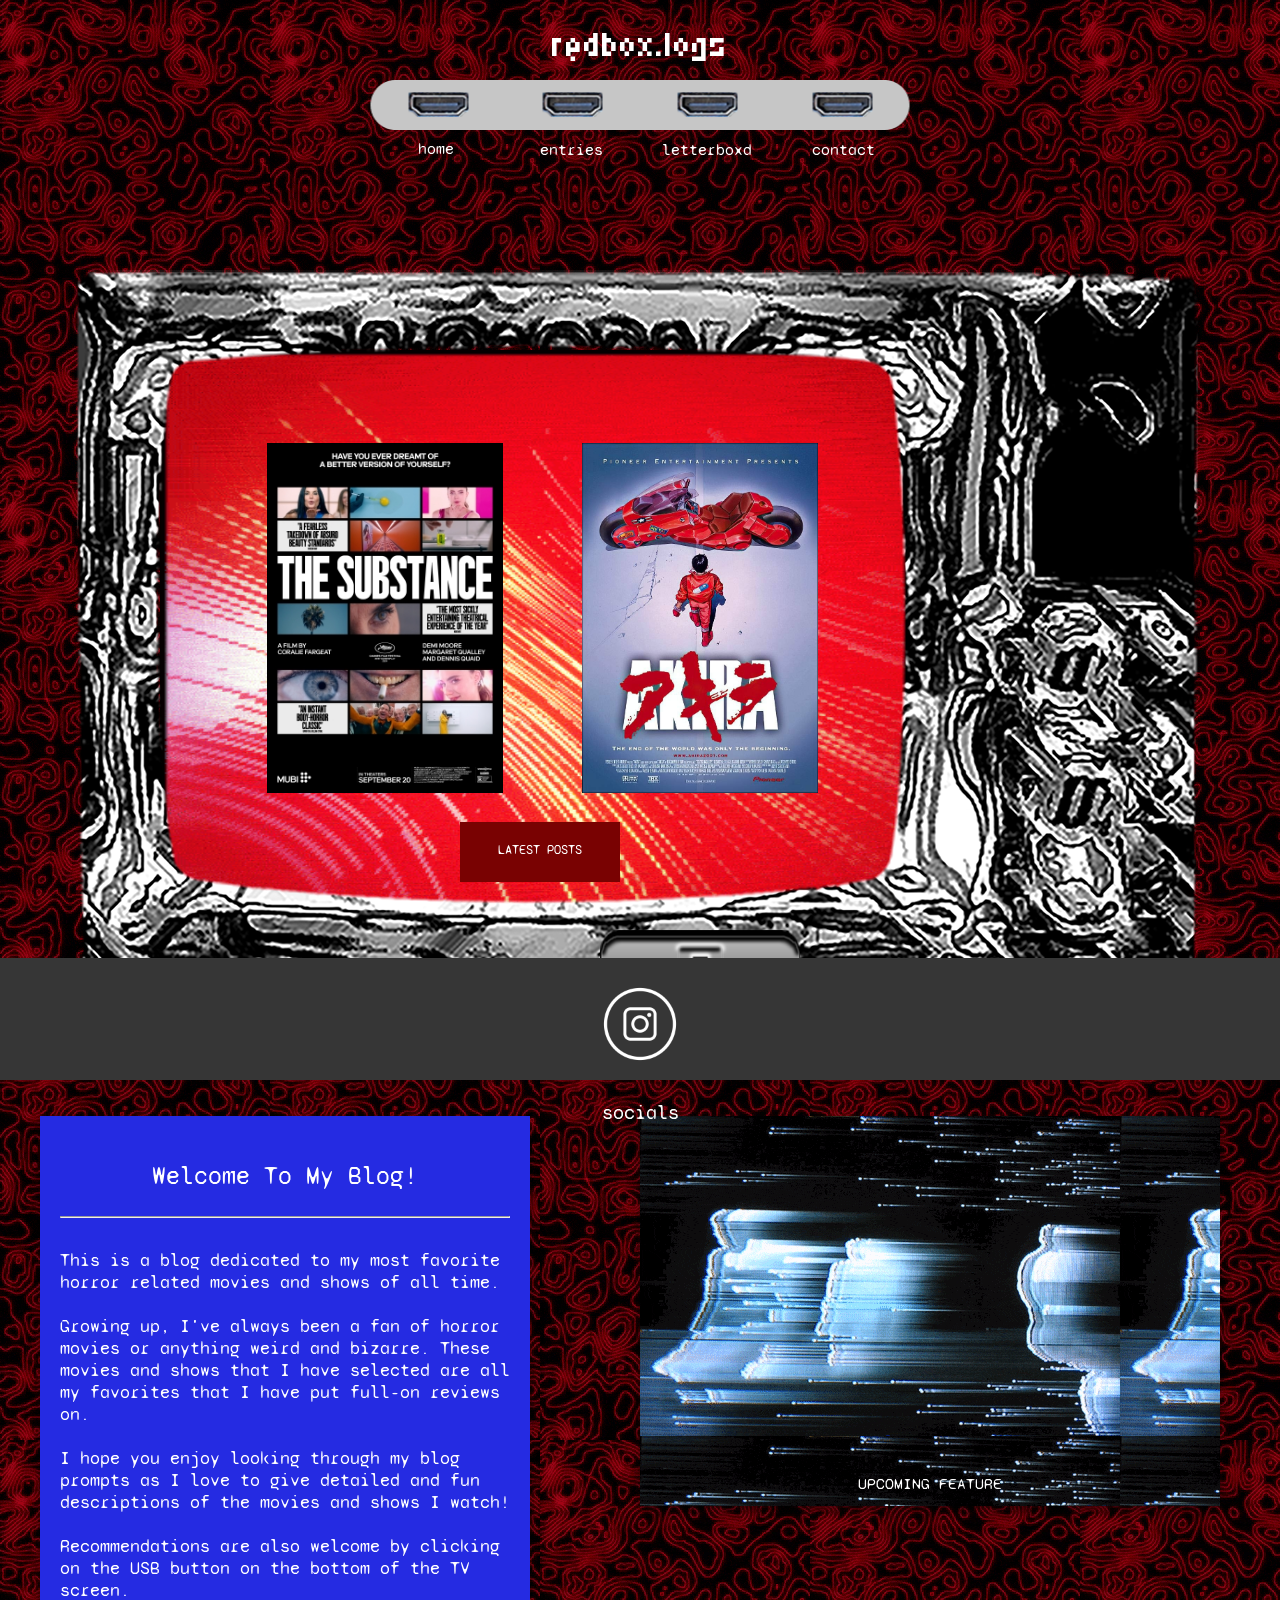
<file: index.html>
<!DOCTYPE html>

<html>
    <head>
        <meta charset="utf-8">
        <meta http-equiv="X-UA-Compatible" content="IE=edge">
        <title>Homepage</title>
        <meta name="description" content="">
        <meta name="viewport" content="width=device-width, initial-scale=1">

        <link rel="stylesheet" href="style.css">
        <link rel="preconnect" href="https://fonts.googleapis.com">
        <link rel="preconnect" href="https://fonts.gstatic.com" crossorigin>
        <link href="https://fonts.googleapis.com/css2?family=Micro+5&display=swap" rel="stylesheet">

        <link rel="preconnect" href="https://fonts.googleapis.com">
        <link rel="preconnect" href="https://fonts.gstatic.com" crossorigin>
        <link href="https://fonts.googleapis.com/css2?family=Syne+Mono&display=swap" rel="stylesheet">

        
    </head>

    <body>

        <div>
            <a id="webname" href="index.html">redbox.logs</a>
        </div>

        <div class="navigation">
            <img id='bar' src="img/navbar.png">

            <a id="home" href="index.html"><img src="img/nav_b.png"></a>
            <p4 id="home_text"><br>home</p4>

            <a id="entries" href="blogs.html"><img src="img/nav_b.png"></a>
            <p4 id="entries_text">entries</p4>

            <a id="letterboxd" href="https://letterboxd.com/ckest/"><img src="img/nav_b.png"></a>
            <p4 id="letterboxd_text">letterboxd</p4>

            <a id="contact" href="https://forms.gle/7wZFFa45WahcnuE57"><img src="img/nav_b.png"></a>
            <p4 id="contact_text">contact</p4>


        </div>

        <div class="tvmenu">
            <img src='img/tvblog.png'>

            <img id="screen" src="img/screen.gif">

            <div class="featured_screen">
                <a href="blog1.html">
                    <img id="blog1" src="img/The_Substance_poster.jpg">
                </a>
    
                <a href="blog2.html">
                    <img id="blog2" src="img/akiraposter.jpg">
                </a>
    
                <a href="blog3.html">
                    <img id="blog3" src="img/plutocover.jpg">
                </a>
                <a id="addmedia_button" href="https://letterboxd.com/ckest/">
                    <img src="img/addmedia_button.png" id="addmedia_button" style="cursor: pointer;">
                
                </a>
                

            </div>

            <p3 id="textbox1">LATEST POSTS</p3>

            <div class="usb">
                <a class="usb_button" href="https://forms.gle/G61jjjXoa5q2CSVP7">
                    <img src="img/usbbutton.png" alt="USB Button" class="default">
                    <img src="img/hoveredbutton.png" alt="Hovered USB Button" class="hover">
                </a>
            </div>

            <div class="about">
                <p style="font-size: 25px;"   id="header">Welcome To My Blog!</p>
                <hr>
                <p2><br></p2>
                <p2 id="body">This is a blog dedicated to my most favorite horror related movies and shows of all time.<br></p2>
                <p2><br></p2>
                <p2>Growing up, I've always been a fan of horror movies or anything weird and bizarre. These movies and shows that I have selected are all my favorites that I have put full-on reviews on.<br></p2>
                <p2><br></p2>
                <p2>I hope you enjoy looking through my blog prompts as I love to give detailed and fun descriptions of the movies and shows I watch!<br></p2>
                <p2><br></p2>
                <p2>Recommendations are also welcome by clicking on the USB button on the bottom of the TV screen.</p2>
            </div>

            <div class="featured_box">
                <iframe id="featured_video" width="560" height="315" src="https://www.youtube.com/embed/eGV7zwjvxKs?si=KxsfffVV3pX84Mpg" title="YouTube video player" frameborder="0" allow="accelerometer; autoplay; clipboard-write; encrypted-media; gyroscope; picture-in-picture; web-share" referrerpolicy="strict-origin-when-cross-origin" allowfullscreen></iframe>
                <p3><br></p3>
                <p3><br></p3>
                <p3>UPCOMING FEATURE</p3>
            </div>


        </div>

        <div class="lower-bar">

            <div id="social-text">
                <a class="social_ig" href="https://www.instagram.com/ck.est/">
                    <img id="igicon" src="img/instagram-icon.png">
                </a>
                <p>socials</p>
            </div>

        </div>


       

      

        
       

   
       
    </body>
</html>
</file>
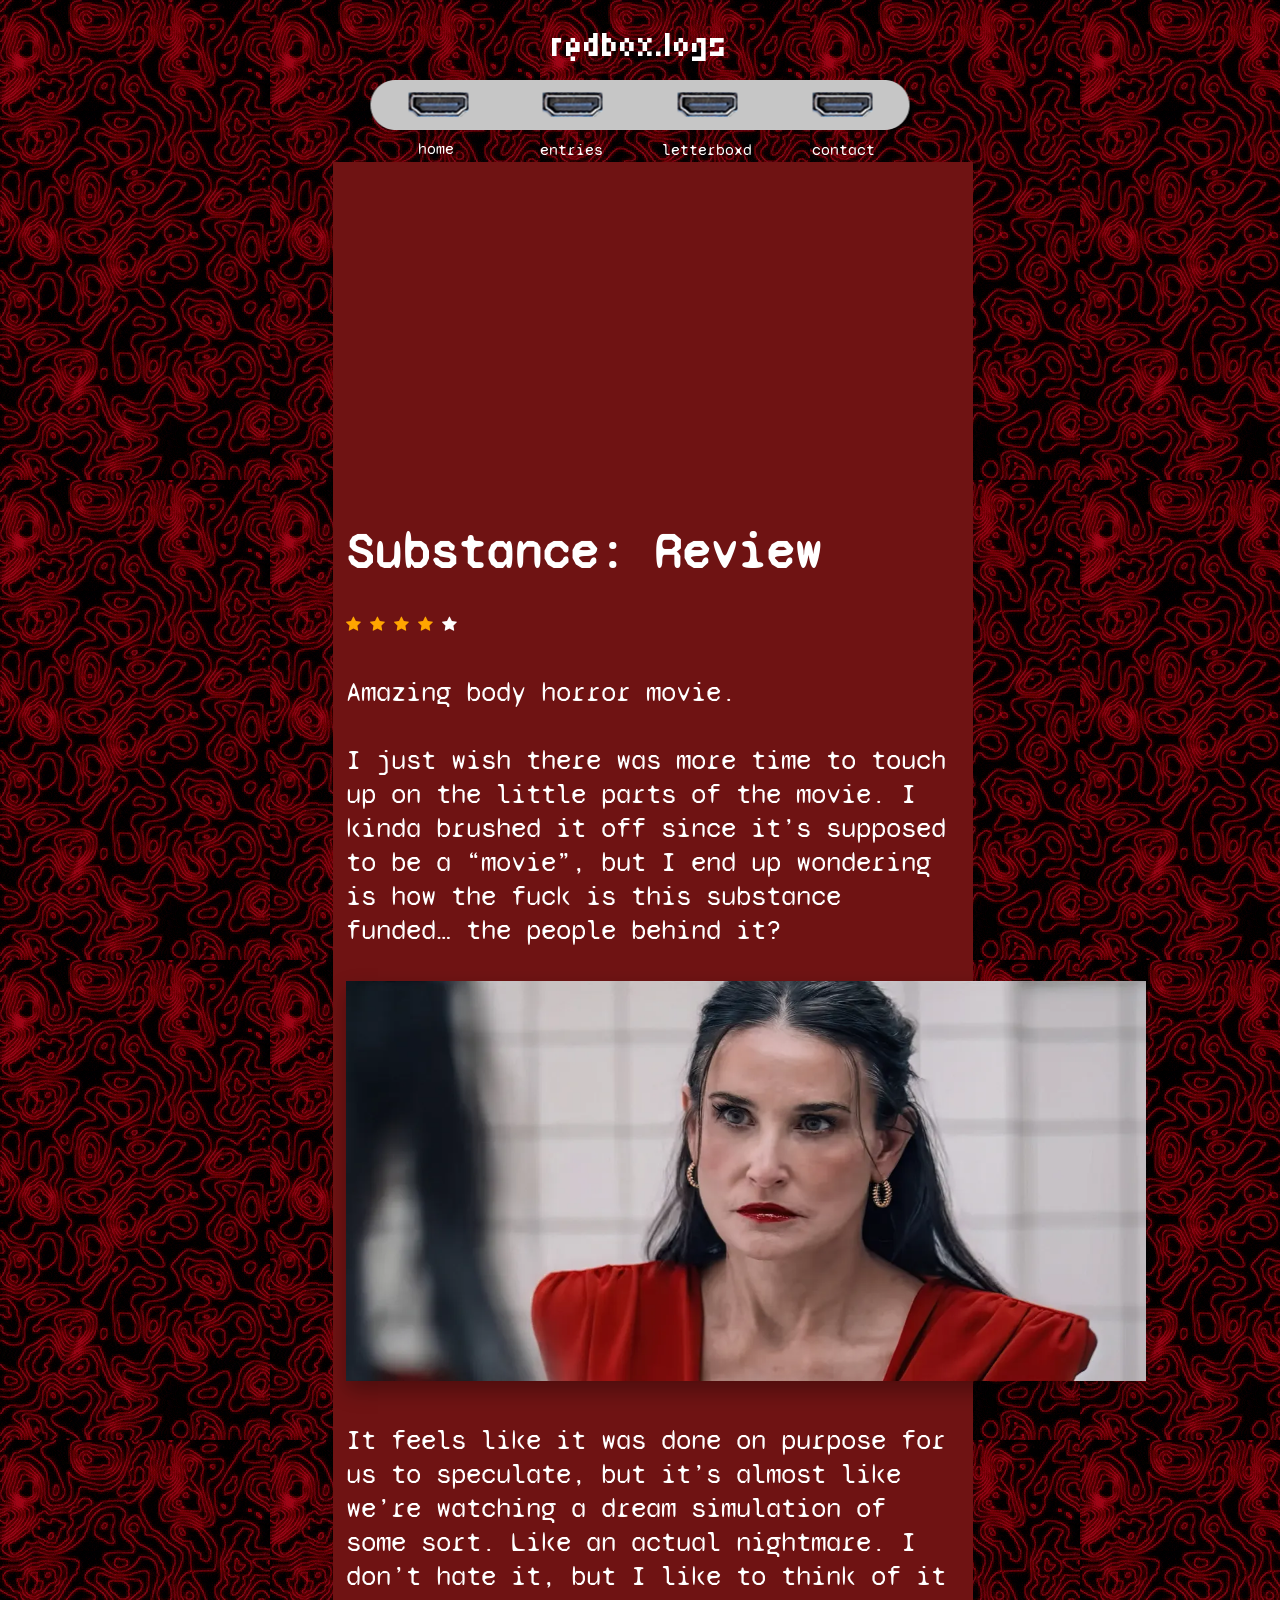
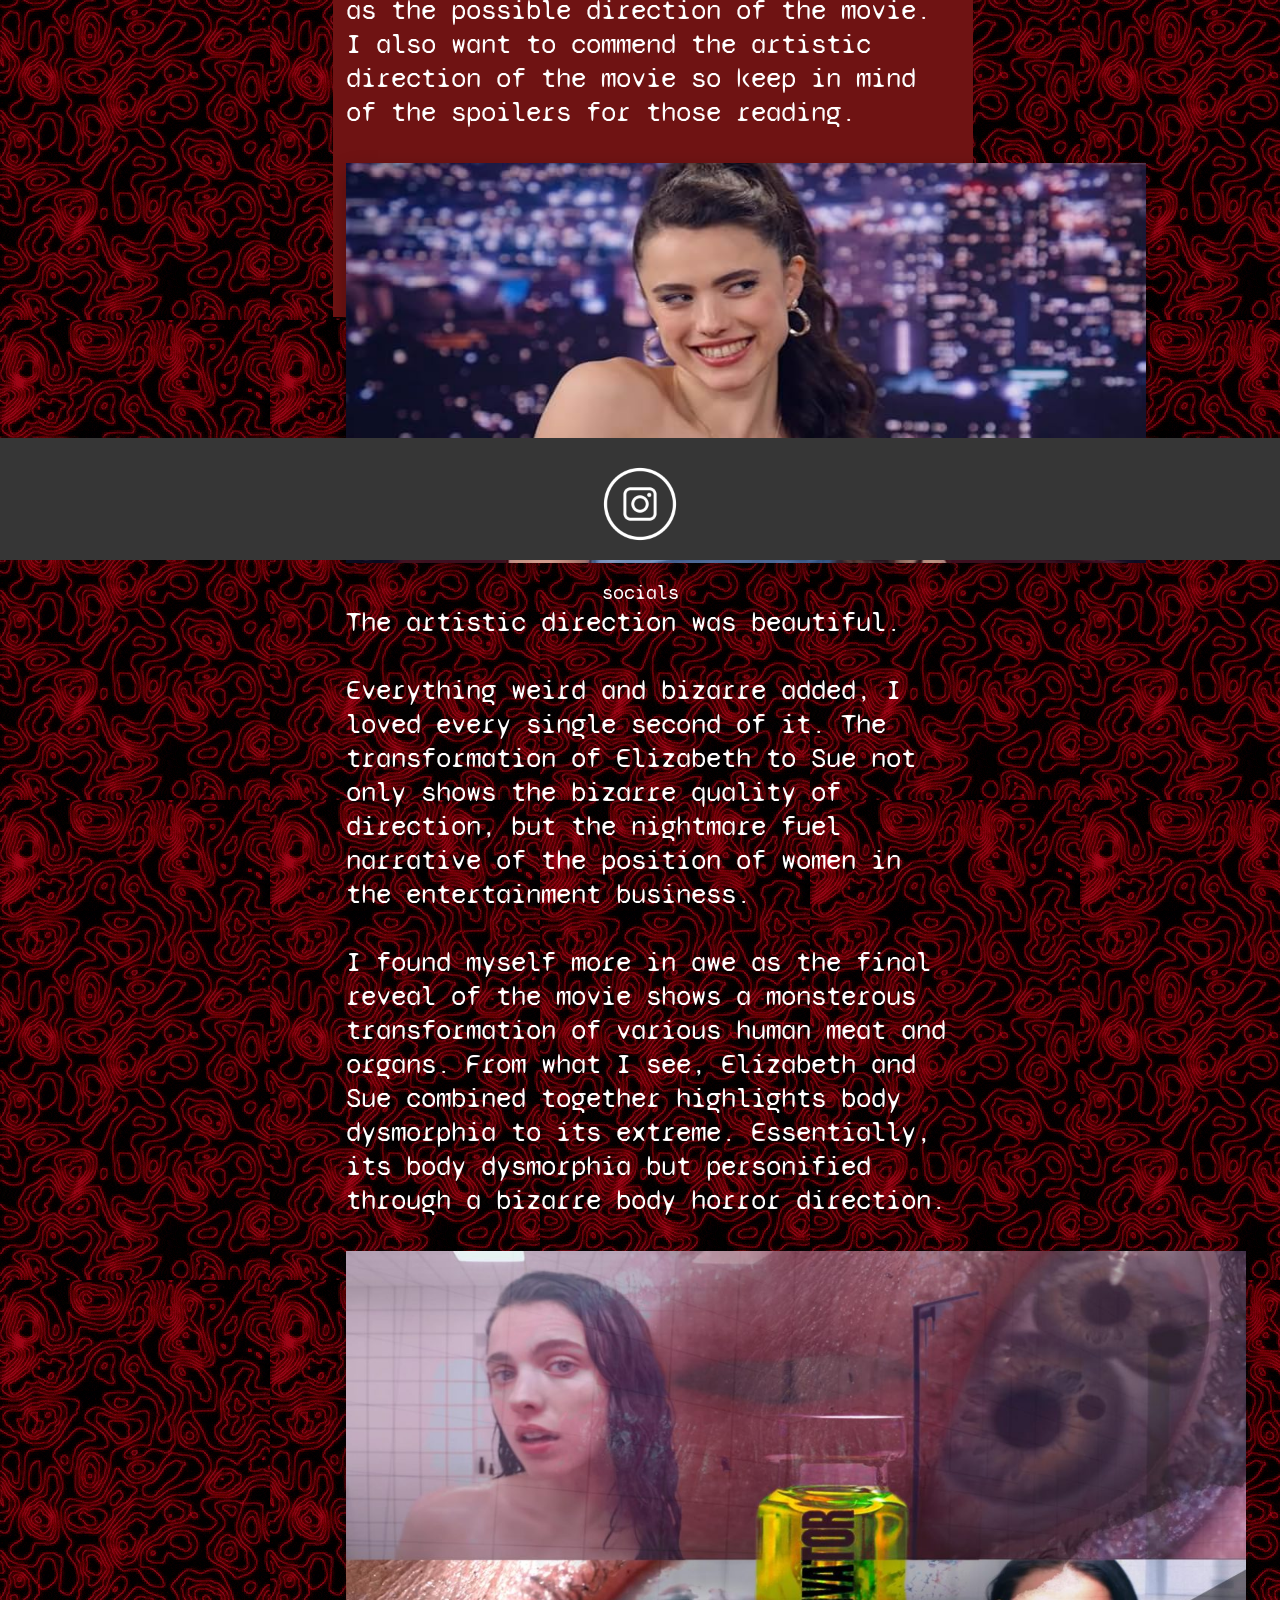
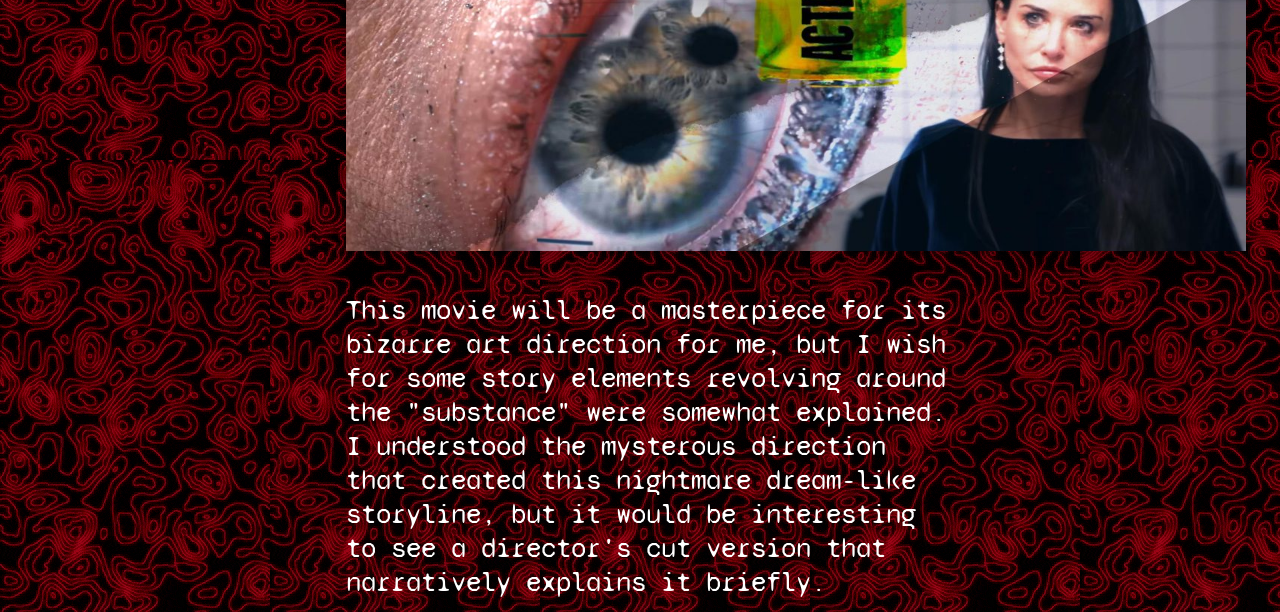
<file: blog1.html>
<!DOCTYPE html>
<html>
    <head>
        <meta charset="utf-8">
        <meta http-equiv="X-UA-Compatible" content="IE=edge">
        <title>The Substance</title>
        <meta name="description" content="">
        <meta name="viewport" content="width=device-width, initial-scale=1">
        <link rel="stylesheet" href="style.css">

        <link rel="stylesheet" href="style.css">
        <link rel="preconnect" href="https://fonts.googleapis.com">
        <link rel="preconnect" href="https://fonts.gstatic.com" crossorigin>
        <link href="https://fonts.googleapis.com/css2?family=Micro+5&display=swap" rel="stylesheet">

        <link rel="preconnect" href="https://fonts.googleapis.com">
        <link rel="preconnect" href="https://fonts.gstatic.com" crossorigin>
        <link href="https://fonts.googleapis.com/css2?family=Syne+Mono&display=swap" rel="stylesheet">

        <link rel="stylesheet" href="https://cdnjs.cloudflare.com/ajax/libs/font-awesome/4.7.0/css/font-awesome.min.css">

    </head>
    <body>

        <div>
            <a id="webname" href="index.html">redbox.logs</a>
        </div>
    
        <div class="navigation">
            <img id='bar' src="img/navbar.png">
    
            <a id="home" href="index.html"><img src="img/nav_b.png"></a>
            <p4 id="home_text"><br>home</p4>
    
            <a id="entries" href="blogs.html"><img src="img/nav_b.png"></a>
            <p4 id="entries_text">entries</p4>
    
            <a id="letterboxd" href="https://letterboxd.com/ckest/"><img src="img/nav_b.png"></a>
            <p4 id="letterboxd_text">letterboxd</p4>
    
            <a id="contact" href="index.html"><img src="img/nav_b.png"></a>
            <p4 id="contact_text">contact</p4>
    
        </div>

        <div style="height: 195%;"  class="blog_block">

            <div style="display: flex; align-items: center; justify-content: center; margin-top: 2%; " id="blog1_trailer">
                
                <iframe width="560" height="315" src="https://www.youtube.com/embed/LNlrGhBpYjc?si=SuTWdVVIygnGYlWI" title="YouTube video player" frameborder="" allow="accelerometer; autoplay; clipboard-write; encrypted-media; gyroscope; picture-in-picture; web-share" referrerpolicy="strict-origin-when-cross-origin" allowfullscreen></iframe>

            </div>

            <div id="blog_text">
                <h1 style="font-size: 50px; margin-left: 2%; margin-top: 5%;"><strong>Substance: Review</strong></h1>

                <div style="margin-left: 2%;"   id="star_rating">
                    <span class="fa fa-star checked"></span>
                    <span class="fa fa-star checked"></span>
                    <span class="fa fa-star checked"></span>
                    <span class="fa fa-star checked"></span>
                    <span class="fa fa-star"></span>

                </div>
                

                <p style="font-size: 28px; padding:2%;">Amazing body horror movie.<br>
                    <br>
                    I just wish there was more time to touch up on the little parts of the movie. 
                    I kinda brushed it off since it’s supposed to be a “movie”, but I end up wondering is how the fuck is this substance funded… the people behind it?<br>
                    <br>
                    <img style="width: 800px; height: 400px; box-shadow: 0 10px 20px rgba(0, 0, 0, 0.3);" src="img/imagesubstance1.png"><br>
                    <br>
                    It feels like it was done on purpose for us to speculate, but it’s almost like we’re watching a dream simulation of some sort. 
                    Like an actual nightmare. I don’t hate it, but I like to think of it as the possible direction of the movie. I also want to commend the artistic direction of the movie so keep in mind of the spoilers for those reading.<br>
                    <br>
                    <img style="width: 800px; height: 400px; box-shadow: 0 10px 20px rgba(0, 0, 0, 0.3);" src="img/imagesubstance2.png"><br>
                    <br>
                    The artistic direction was beautiful.<br>
                    <br>
                    Everything weird and bizarre added, I loved every single second of it. The transformation of Elizabeth to Sue not only shows the bizarre quality of direction, but the nightmare fuel narrative of the position of women in the entertainment business.<br>
                    <br>
                    I found myself more in awe as the final reveal of the movie shows a monsterous transformation of various human meat and organs. From what I see, Elizabeth and Sue combined together highlights body dysmorphia to its extreme. Essentially, its body dysmorphia but personified through a bizarre body horror direction.<br>
                    <br>
                    <img style="width: 900px; height: 600px; box-shadow: 0 10px 20px rgba(0, 0, 0, 0.3);" src="img/imagesubstance3.png"><br>
                    <br>
                    This movie will be a masterpiece for its bizarre art direction for me, but I wish for some story elements revolving around the "substance" were somewhat explained. I understood the mysterous direction that created this nightmare dream-like storyline, but it would be interesting to see a director's cut version that narratively explains it briefly.<br>
                    
                </p>
            </div>
              
        </div>


        <div style="bottom: -140%;"  class="lower-bar">

            <div  id="social-text">
                <a class="social_ig" href="https://www.instagram.com/ck.est/">
                    <img id="igicon" src="img/instagram-icon.png">
                </a>
                <p>socials</p>
            </div>
    
        </div>


    </body>
</file>
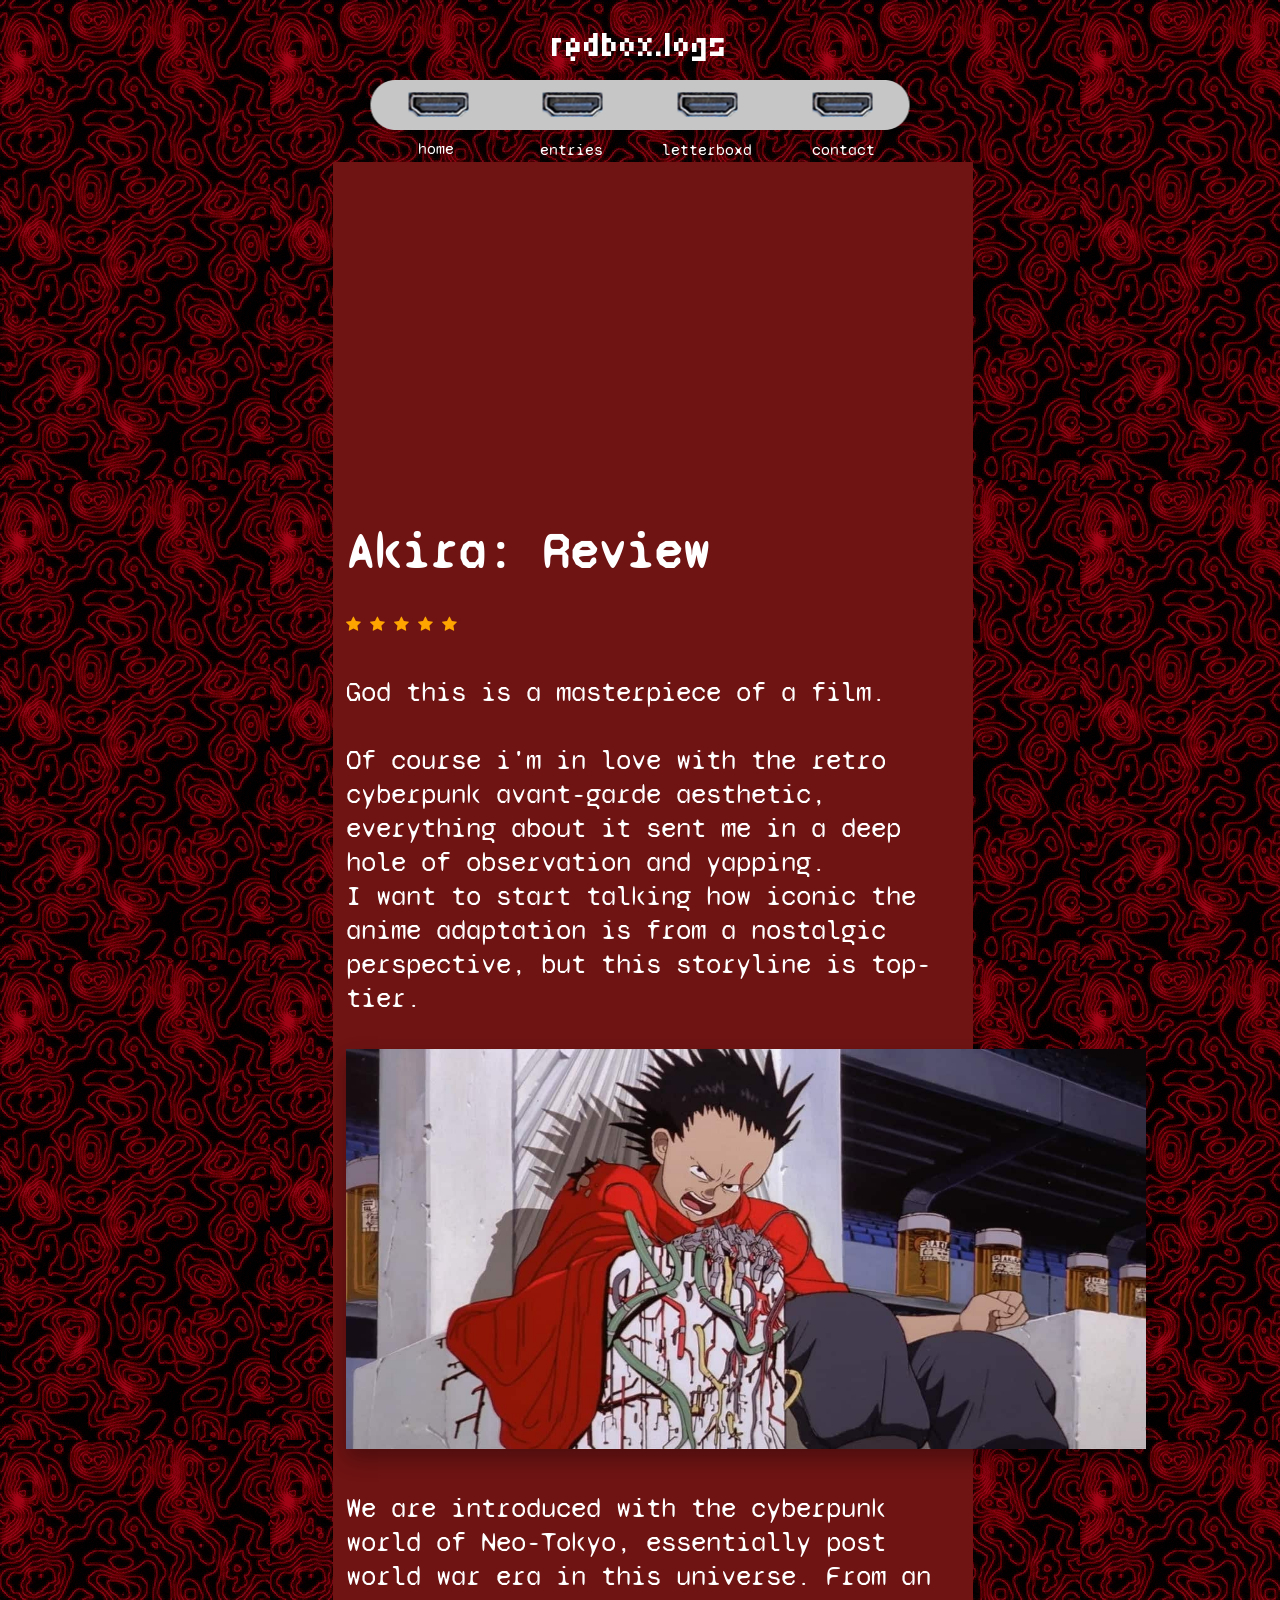
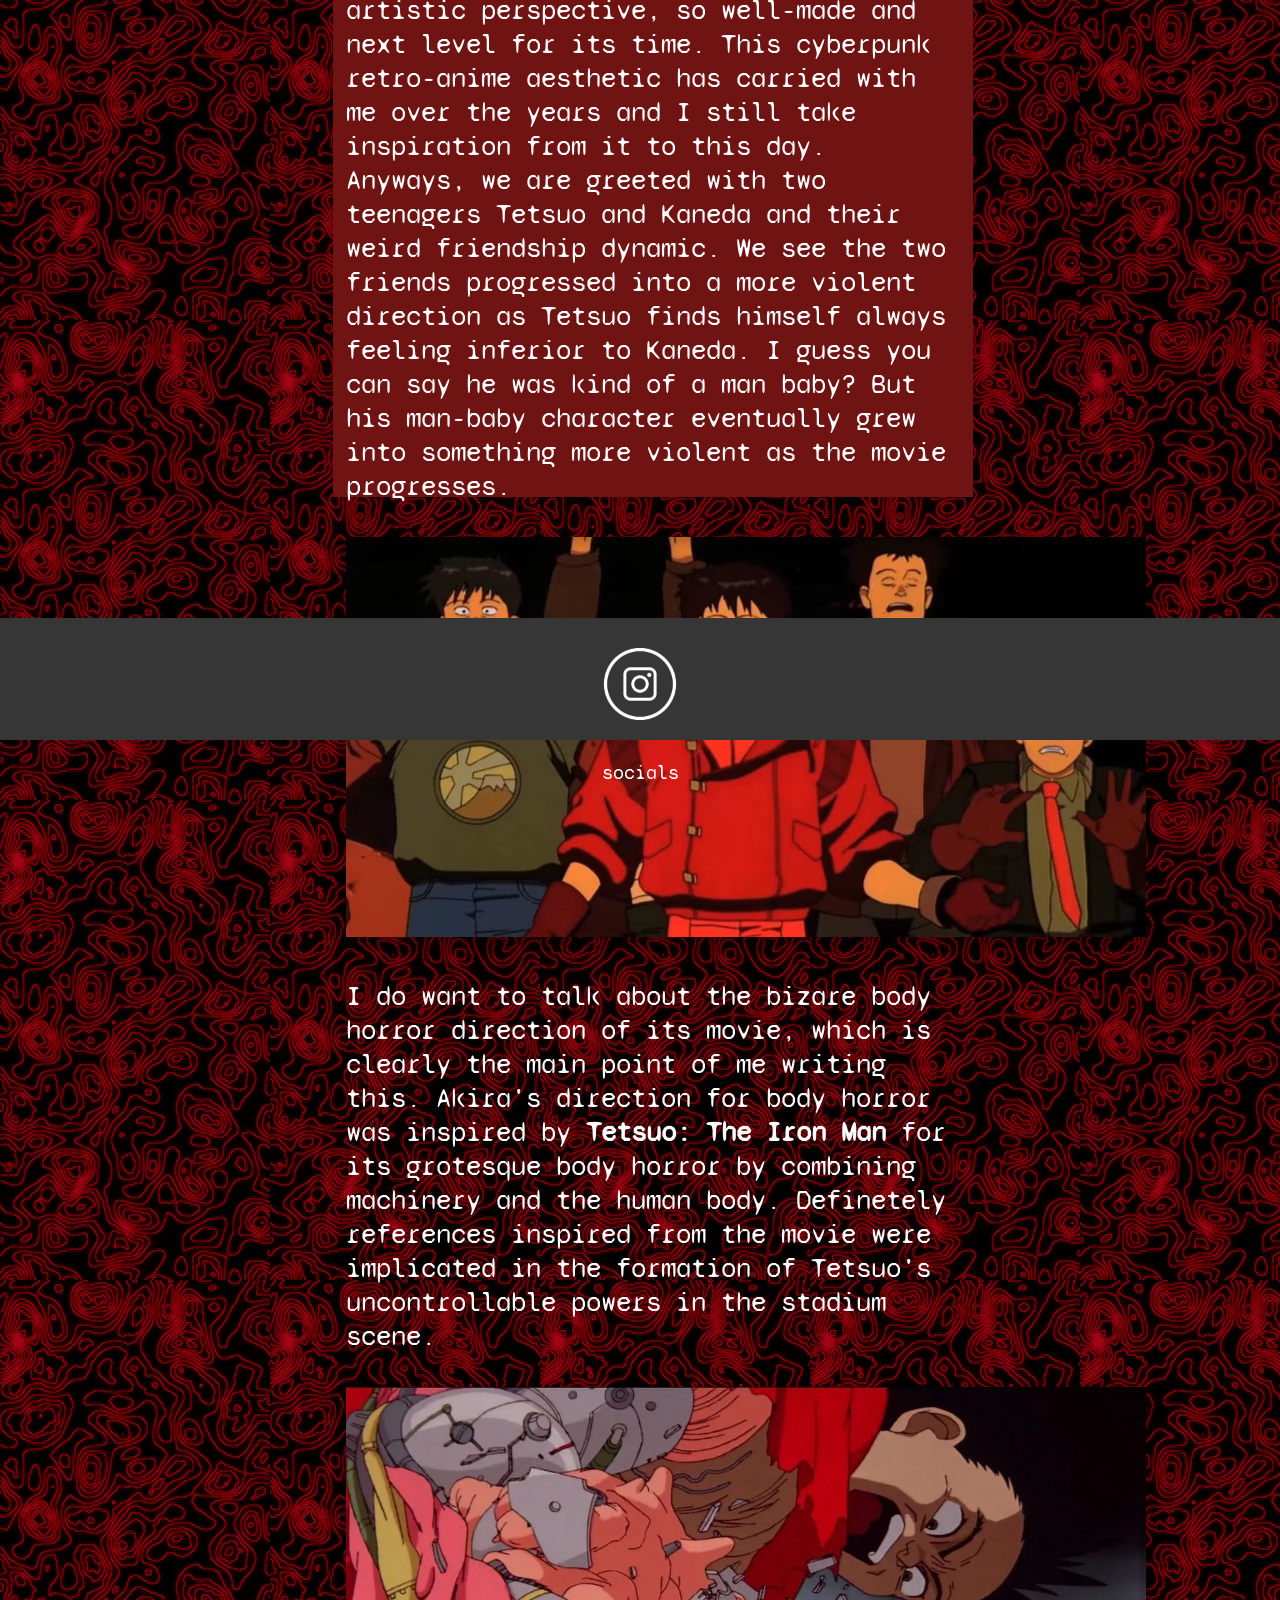
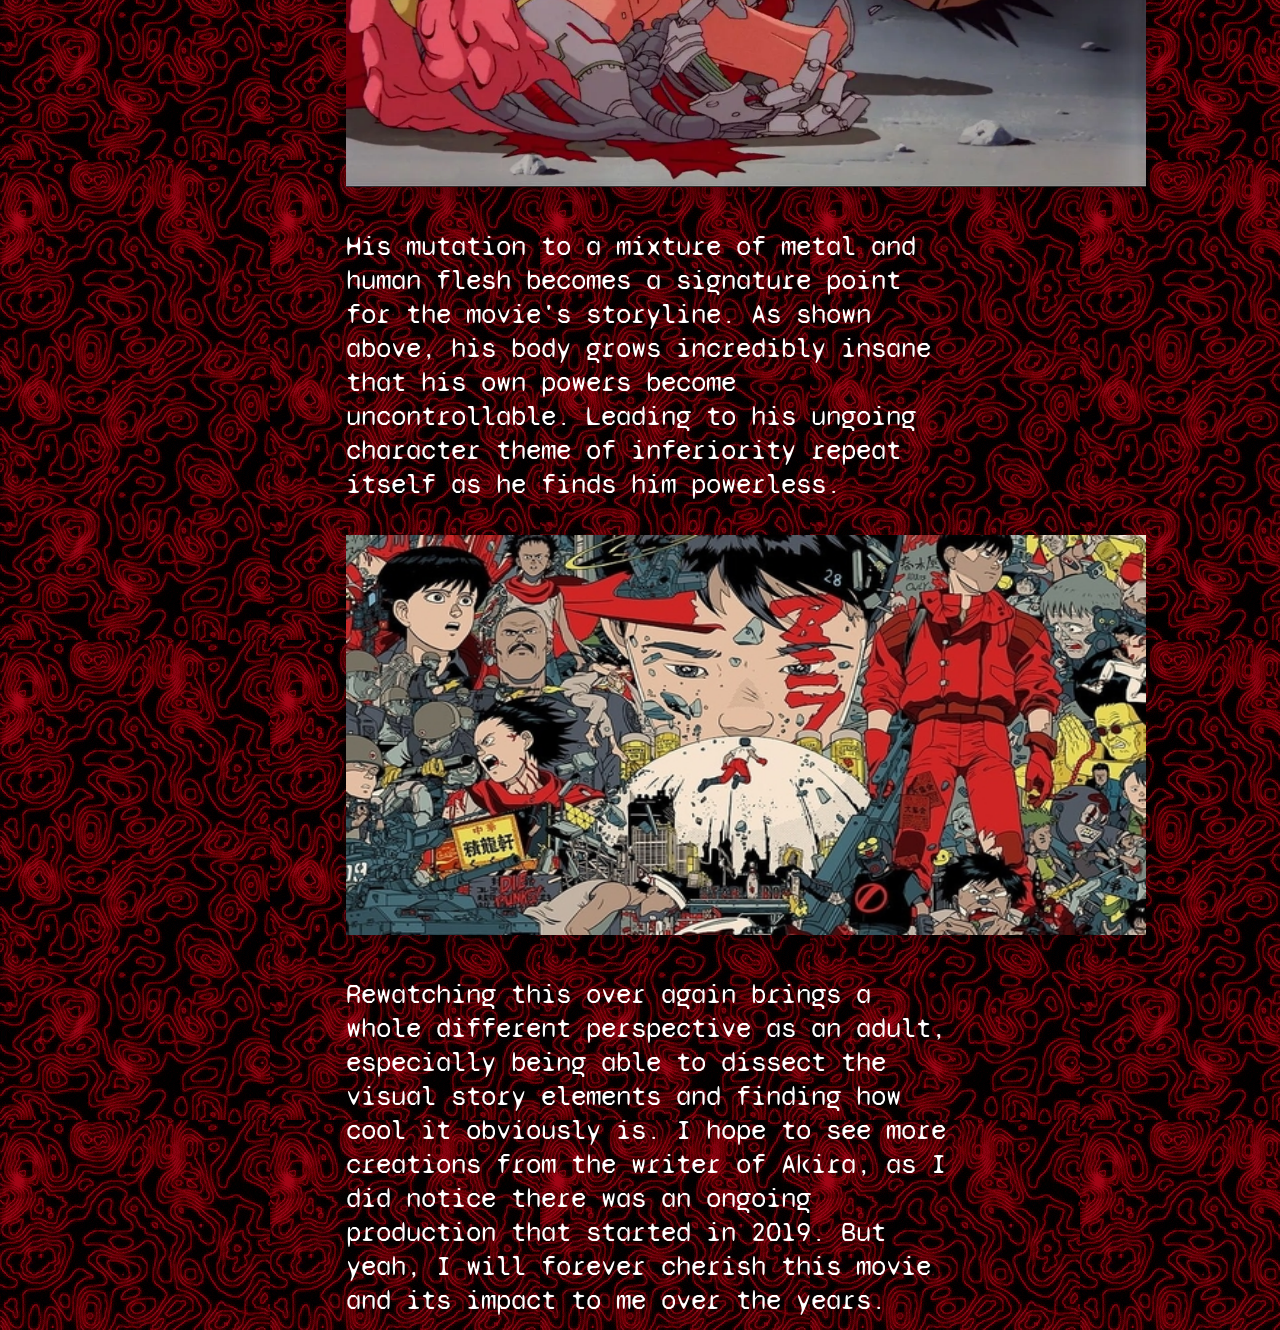
<file: blog2.html>
<!DOCTYPE html>
<html>
    <head>
        <meta charset="utf-8">
        <meta http-equiv="X-UA-Compatible" content="IE=edge">
        <title>Akira</title>
        <meta name="description" content="">
        <meta name="viewport" content="width=device-width, initial-scale=1">
        <link rel="stylesheet" href="style.css">

        <link rel="stylesheet" href="style.css">
        <link rel="preconnect" href="https://fonts.googleapis.com">
        <link rel="preconnect" href="https://fonts.gstatic.com" crossorigin>
        <link href="https://fonts.googleapis.com/css2?family=Micro+5&display=swap" rel="stylesheet">

        <link rel="preconnect" href="https://fonts.googleapis.com">
        <link rel="preconnect" href="https://fonts.gstatic.com" crossorigin>
        <link href="https://fonts.googleapis.com/css2?family=Syne+Mono&display=swap" rel="stylesheet">

        <link rel="stylesheet" href="https://cdnjs.cloudflare.com/ajax/libs/font-awesome/4.7.0/css/font-awesome.min.css">

    </head>
    <body>

        <div>
            <a id="webname" href="index.html">redbox.logs</a>
        </div>
    
        <div class="navigation">
            <img id='bar' src="img/navbar.png">
    
            <a id="home" href="index.html"><img src="img/nav_b.png"></a>
            <p4 id="home_text"><br>home</p4>
    
            <a id="entries" href="blogs.html"><img src="img/nav_b.png"></a>
            <p4 id="entries_text">entries</p4>
    
            <a id="letterboxd" href="https://letterboxd.com/ckest/"><img src="img/nav_b.png"></a>
            <p4 id="letterboxd_text">letterboxd</p4>
    
            <a id="contact" href="index.html"><img src="img/nav_b.png"></a>
            <p4 id="contact_text">contact</p4>
    
    
        </div>

        <div style="height: 215%;"  class="blog_block">

            <div style="display: flex; align-items: center; justify-content: center; margin-top: 2%;" id="blog2_trailer">
                
                <iframe width="560" height="315" src="https://www.youtube.com/embed/nA8KmHC2Z-g?si=H7Z3xAGgdCOGjw_A" title="YouTube video player" frameborder="0" allow="accelerometer; autoplay; clipboard-write; encrypted-media; gyroscope; picture-in-picture; web-share" referrerpolicy="strict-origin-when-cross-origin" allowfullscreen></iframe>

            </div>

            <div id="blog_text">
                <h1 style="font-size: 50px; margin-left: 2%; margin-top: 5%;"><strong>Akira: Review</strong></h1>

                <div style="margin-left: 2%;"   id="star_rating">
                    <span class="fa fa-star checked"></span>
                    <span class="fa fa-star checked"></span>
                    <span class="fa fa-star checked"></span>
                    <span class="fa fa-star checked"></span>
                    <span class="fa fa-star checked"></span>

                </div>
                

                <p style="font-size: 28px; padding:2%;">God this is a masterpiece of a film.<br>
                <br>
                Of course i'm in love with the retro cyberpunk avant-garde aesthetic, everything about it sent me in a deep hole of observation and yapping.<br>
                I want to start talking how iconic the anime adaptation is from a nostalgic perspective, but this storyline is top-tier.<br>
                <br>
                <img style="width: 800px; height: 400px; box-shadow: 0 10px 20px rgba(0, 0, 0, 0.3);" src="img/imageakira3.jpg"><br>
                <br>
                We are introduced with the cyberpunk world of Neo-Tokyo, essentially post world war era in this universe. From an artistic perspective, so well-made and next level for its time. This cyberpunk retro-anime aesthetic has carried with me over the years and I still take inspiration from it to this day. Anyways, we are greeted with two teenagers Tetsuo and Kaneda and their weird friendship dynamic. We see the two friends progressed into a more violent direction as Tetsuo finds himself always feeling inferior to Kaneda. I guess you can say he was kind of a man baby? But his man-baby character eventually grew into something more violent as the movie progresses.<br>
                <br>
                <img style="width: 800px; height: 400px; box-shadow: 0 10px 20px rgba(0, 0, 0, 0.3);" src="img/imageakira4.avif"><br>
                <br>
                I do want to talk about the bizare body horror direction of its movie, which is clearly the main point of me writing this. Akira's direction for body horror was inspired by <strong>Tetsuo: The Iron Man</strong> for its grotesque body horror by combining machinery and the human body. Definetely references inspired from the movie were implicated in the formation of Tetsuo's uncontrollable powers in the stadium scene.<br>
                <br>
                <img style="width: 800px; height: 400px; box-shadow: 0 10px 20px rgba(0, 0, 0, 0.3);" src="img/imageakira5.webp"><br>
                <br>
                His mutation to a mixture of metal and human flesh becomes a signature point for the movie's storyline. As shown above, his body grows incredibly insane that his own powers become uncontrollable. Leading to his ungoing character theme of inferiority repeat itself as he finds him powerless.<br>
                <br>
                <img style="width: 800px; height: 400px; box-shadow: 0 10px 20px rgba(0, 0, 0, 0.3);" src="img/imageakira1.jpg"><br>
                <br>
                Rewatching this over again brings a whole different perspective as an adult, especially being able to dissect the visual story elements and finding how cool it obviously is. I hope to see more creations from the writer of Akira, as I did notice there was an ongoing production that started in 2019. But yeah, I will forever cherish this movie and its impact to me over the years.

                </p>

            </div>


        </div>

        <div style="bottom: -160%;"  class="lower-bar">

            <div id="social-text">
                <a class="social_ig" href="https://www.instagram.com/ck.est/">
                    <img id="igicon" src="img/instagram-icon.png">
                </a>
                <p>socials</p>
            </div>
    
        </div>


    </body>
</file>
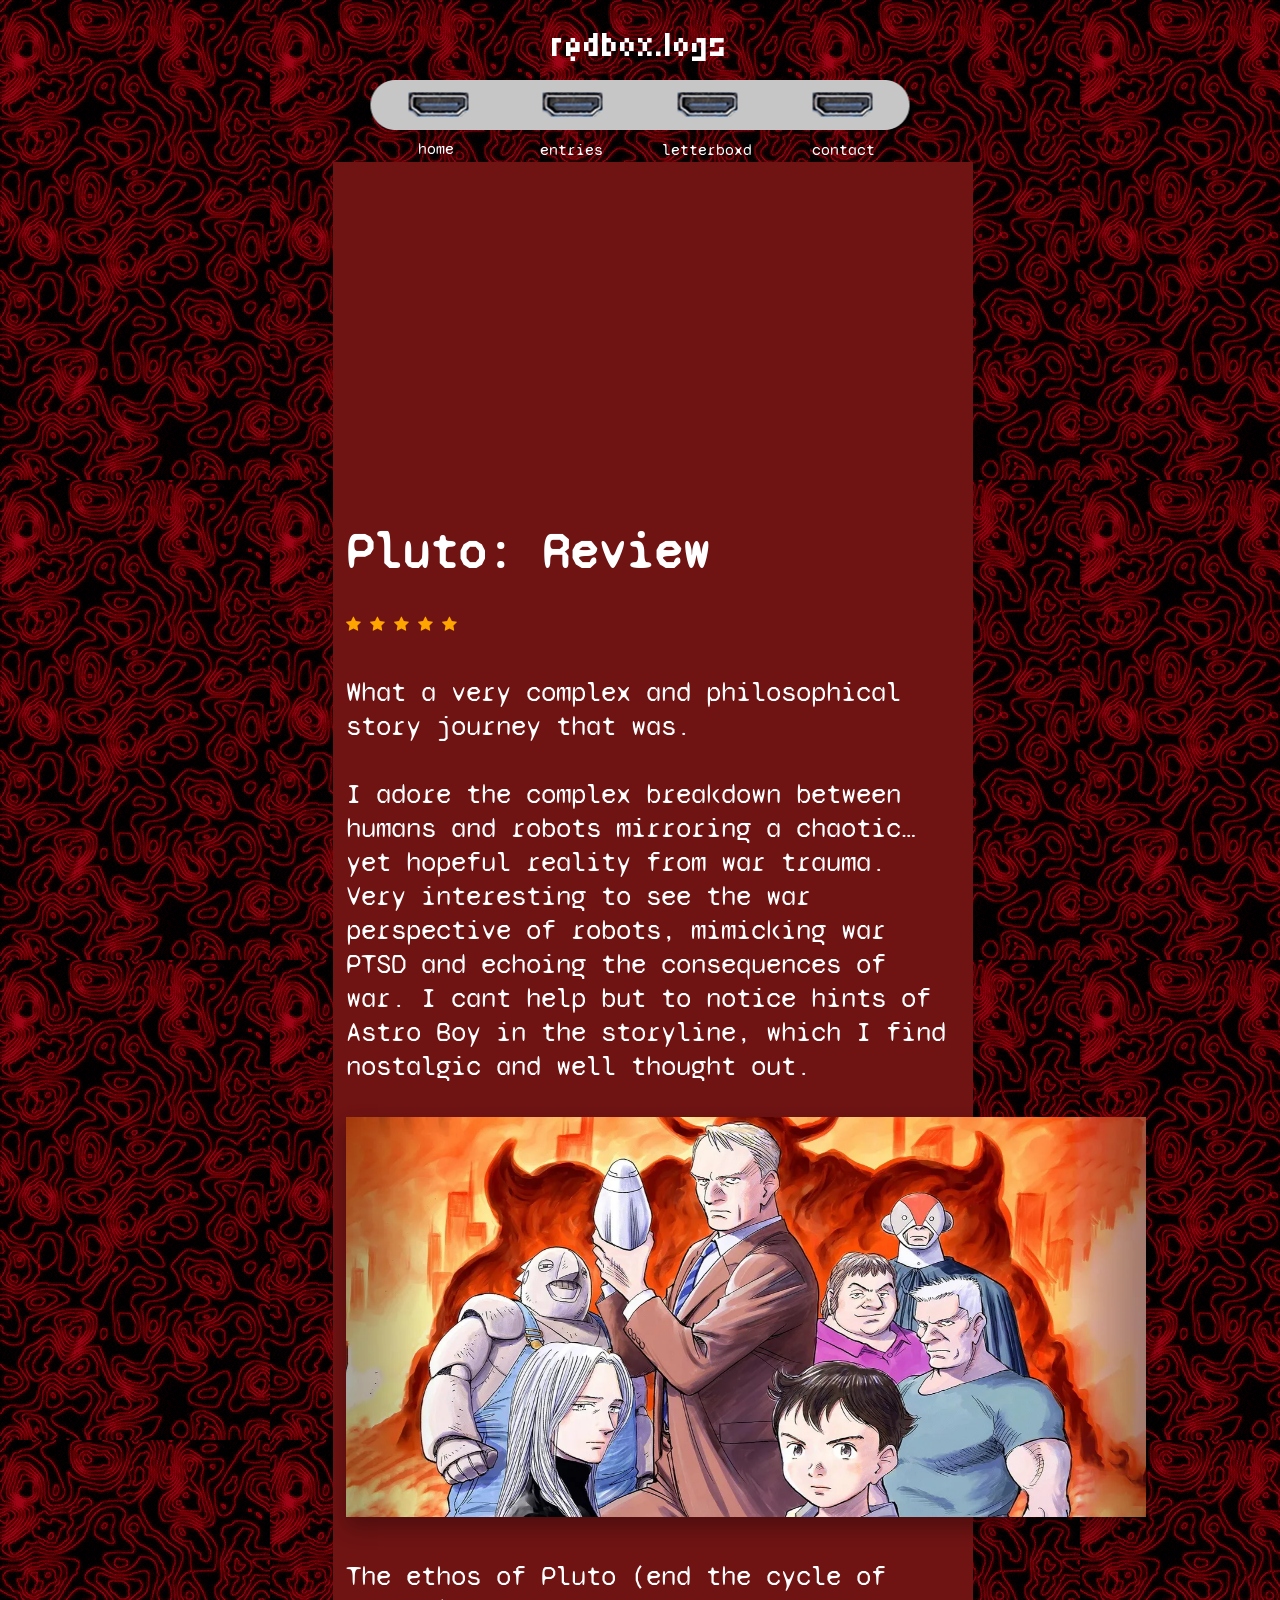
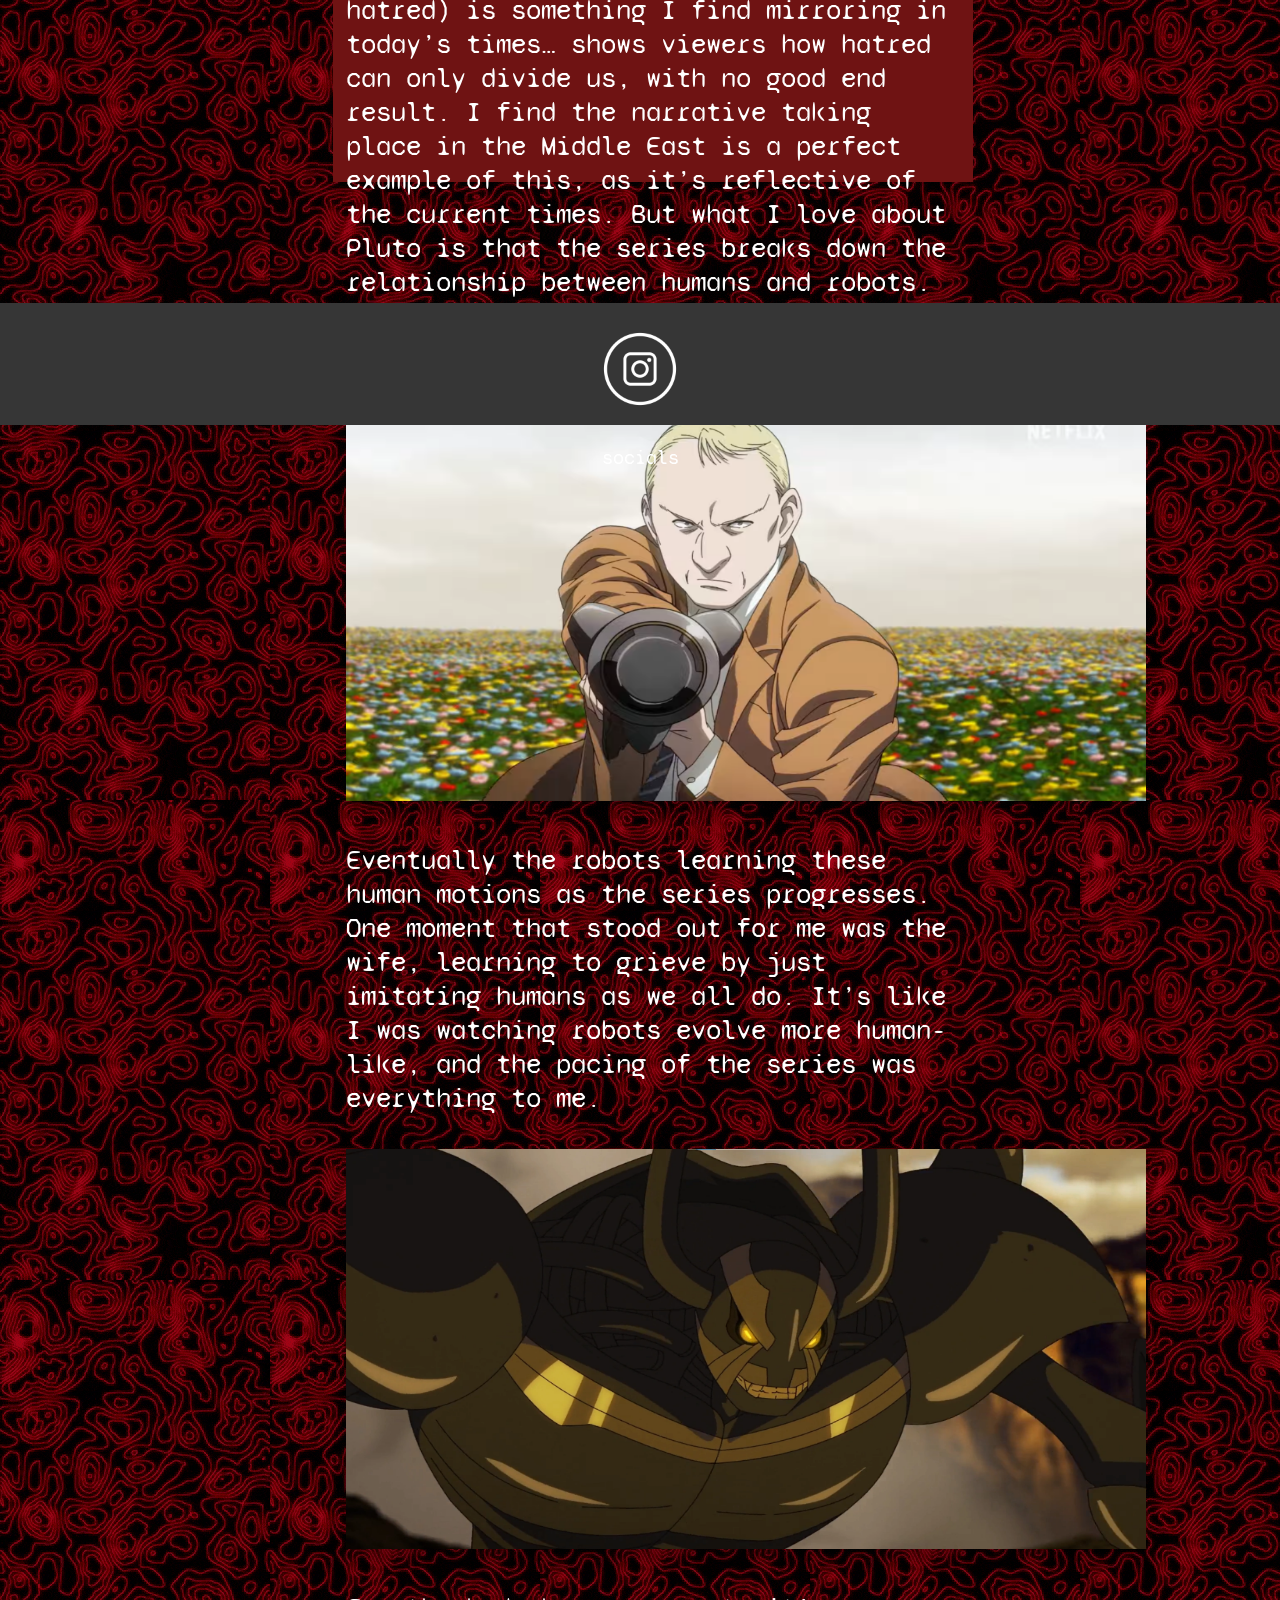
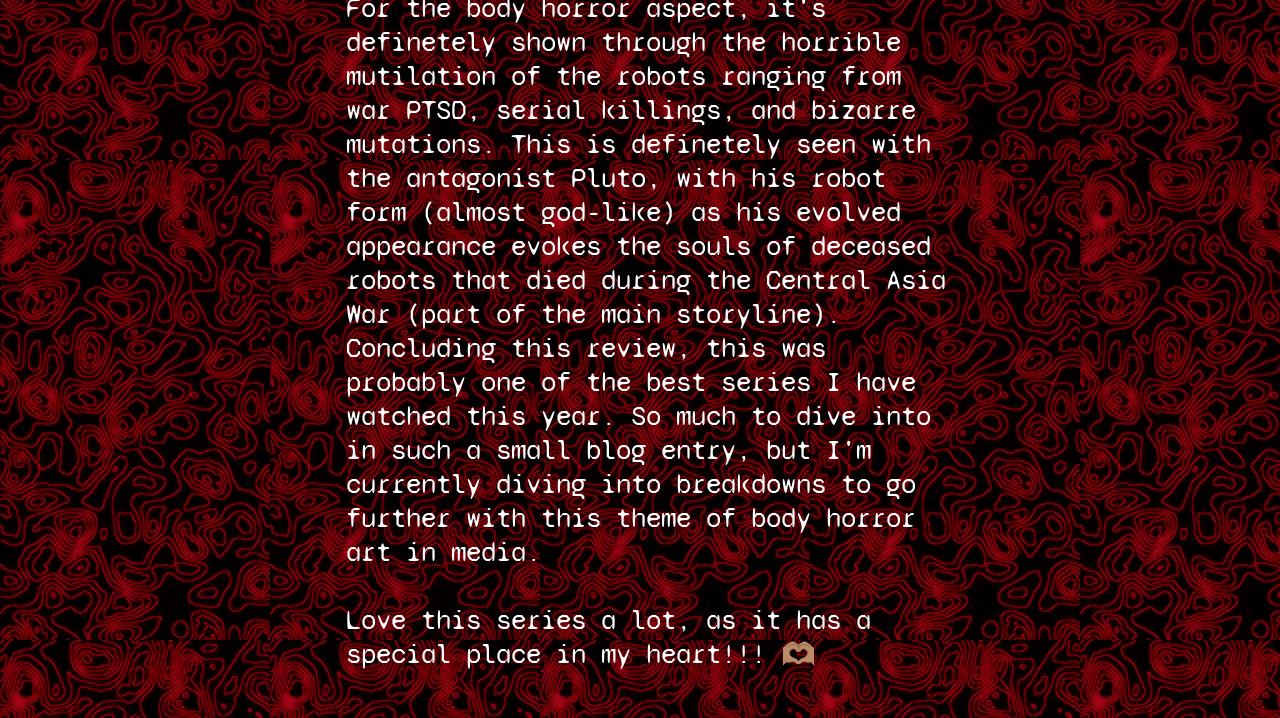
<file: blog3.html>
<!DOCTYPE html>
<html>
    <head>
        <meta charset="utf-8">
        <meta http-equiv="X-UA-Compatible" content="IE=edge">
        <title>Pluto</title>
        <meta name="description" content="">
        <meta name="viewport" content="width=device-width, initial-scale=1">
        <link rel="stylesheet" href="style.css">

        <link rel="stylesheet" href="style.css">
        <link rel="preconnect" href="https://fonts.googleapis.com">
        <link rel="preconnect" href="https://fonts.gstatic.com" crossorigin>
        <link href="https://fonts.googleapis.com/css2?family=Micro+5&display=swap" rel="stylesheet">

        <link rel="preconnect" href="https://fonts.googleapis.com">
        <link rel="preconnect" href="https://fonts.gstatic.com" crossorigin>
        <link href="https://fonts.googleapis.com/css2?family=Syne+Mono&display=swap" rel="stylesheet">

        <link rel="stylesheet" href="https://cdnjs.cloudflare.com/ajax/libs/font-awesome/4.7.0/css/font-awesome.min.css">

    </head>
    <body>

        <div>
            <a id="webname" href="index.html">redbox.logs</a>
        </div>
    
        <div class="navigation">
            <img id='bar' src="img/navbar.png">
    
            <a id="home" href="index.html"><img src="img/nav_b.png"></a>
            <p4 id="home_text"><br>home</p4>
    
            <a id="entries" href="blogs.html"><img src="img/nav_b.png"></a>
            <p4 id="entries_text">entries</p4>
    
            <a id="letterboxd" href="https://letterboxd.com/ckest/"><img src="img/nav_b.png"></a>
            <p4 id="letterboxd_text">letterboxd</p4>
    
            <a id="contact" href="index.html"><img src="img/nav_b.png"></a>
            <p4 id="contact_text">contact</p4>
    
    
        </div>


        <div style="height: 180%;" class="blog_block">

            <div style="display: flex; align-items: center; justify-content: center; margin-top: 2%;" id="blog3_trailer">
                
                <iframe width="560" height="315" src="https://www.youtube.com/embed/9ez8lm9I26Y?si=ZAi2cOLEq3oly7oS" title="YouTube video player" frameborder="0" allow="accelerometer; autoplay; clipboard-write; encrypted-media; gyroscope; picture-in-picture; web-share" referrerpolicy="strict-origin-when-cross-origin" allowfullscreen></iframe>

            </div>

            <div id="blog_text">
                <h1 style="font-size: 50px; margin-left: 2%; margin-top: 5%;"><strong>Pluto: Review</strong></h1>

                <div style="margin-left: 2%;"   id="star_rating">
                    <span class="fa fa-star checked"></span>
                    <span class="fa fa-star checked"></span>
                    <span class="fa fa-star checked"></span>
                    <span class="fa fa-star checked"></span>
                    <span class="fa fa-star checked"></span>

                </div>
                

                <p style="font-size: 28px; padding:2%;">What a very complex and philosophical story journey that was.<br>
                    <br>
                    I adore the complex breakdown between humans and robots mirroring a chaotic… yet hopeful reality from war trauma. Very interesting to see the war perspective of robots, mimicking war PTSD and echoing the consequences of war. I cant help but to notice hints of Astro Boy in the storyline, which I find nostalgic and well thought out.<br>
                    <br>
                    <img style="width: 800px; height: 400px; box-shadow: 0 10px 20px rgba(0, 0, 0, 0.3);" src="img/imagepluto1.webp"><br>
                    <br>
                    The ethos of Pluto (end the cycle of hatred) is something I find mirroring in today’s times… shows viewers how hatred can only divide us, with no good end result. I find the narrative taking place in the Middle East is a perfect example of this, as it’s reflective of the current times. But what I love about Pluto is that the series breaks down the relationship between humans and robots. With robots eventually adapting to human emotions as the series.<br>
                    <br>
                    <img style="width: 800px; height: 400px; box-shadow: 0 10px 20px rgba(0, 0, 0, 0.3);" src="img/imagepluto2.webp" ><br>
                    <br>
                    Eventually the robots learning these human motions as the series progresses. One moment that stood out for me was the wife, learning to grieve by just imitating humans as we all do. It’s like I was watching robots evolve more human-like, and the pacing of the series was everything to me.<br> 
                    <br>
                    <img style="width: 800px; height: 400px; box-shadow: 0 10px 20px rgba(0, 0, 0, 0.3);" src="img/imagepluto3.webp"><br>
                    <br>
                    For the body horror aspect, it's definetely shown through the horrible mutilation of the robots ranging from war PTSD, serial killings, and bizarre mutations. This is definetely seen with the antagonist Pluto, with his robot form (almost god-like) as his evolved appearance evokes the souls of deceased robots that died during the Central Asia War (part of the main storyline).
                    <br>
                    Concluding this review, this was probably one of the best series I have watched this year. So much to dive into in such a small blog entry, but I'm currently diving into breakdowns to go further with this theme of body horror art in media.<br>
                    <br>
                    Love this series a lot, as it has a special place in my heart!!! 🫶🏽<br>
                    <img>
                    <br>
                </p>


            </div>


        </div>

        <div style="bottom: -125%;"  class="lower-bar">

            <div  id="social-text">
                <a class="social_ig" href="https://www.instagram.com/ck.est/">
                    <img id="igicon" src="img/instagram-icon.png">
                </a>
                <p>socials</p>
            </div>
    
        </div>


    </body>
</file>
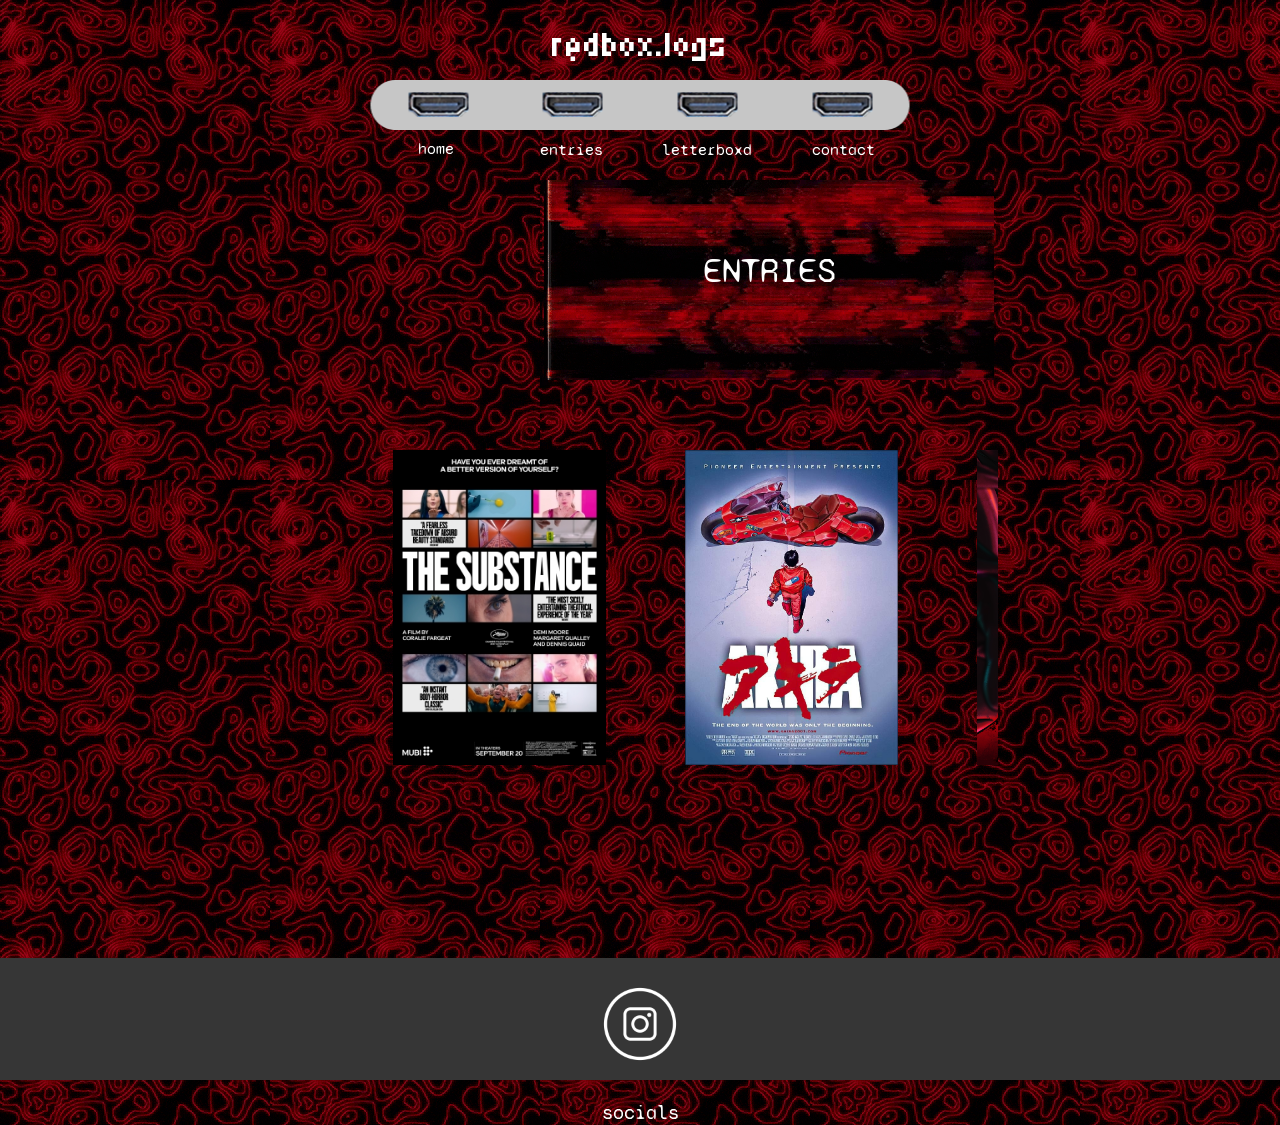
<file: blogs.html>
<!DOCTYPE html>
<html>
    <head>
        <meta charset="utf-8">
        <meta http-equiv="X-UA-Compatible" content="IE=edge">
        <title>Entries</title>
        <meta name="description" content="">
        <meta name="viewport" content="width=device-width, initial-scale=1">
        <link rel="stylesheet" href="style.css">

        <link rel="stylesheet" href="style.css">
        <link rel="preconnect" href="https://fonts.googleapis.com">
        <link rel="preconnect" href="https://fonts.gstatic.com" crossorigin>
        <link href="https://fonts.googleapis.com/css2?family=Micro+5&display=swap" rel="stylesheet">

        <link rel="preconnect" href="https://fonts.googleapis.com">
        <link rel="preconnect" href="https://fonts.gstatic.com" crossorigin>
        <link href="https://fonts.googleapis.com/css2?family=Syne+Mono&display=swap" rel="stylesheet">

    </head>
    <body>

        <div>
            <a id="webname" href="index.html">redbox.logs</a>
        </div>
    
        <div class="navigation">
            <img id='bar' src="img/navbar.png">
    
            <a id="home" href="index.html"><img src="img/nav_b.png"></a>
            <p4 id="home_text"><br>home</p4>
    
            <a id="entries" href="blogs.html"><img src="img/nav_b.png"></a>
            <p4 id="entries_text">entries</p4>
    
            <a id="letterboxd" href="https://letterboxd.com/ckest/"><img src="img/nav_b.png"></a>
            <p4 id="letterboxd_text">letterboxd</p4>
    
            <a id="contact" href="index.html"><img src="img/nav_b.png"></a>
            <p4 id="contact_text">contact</p4>
    
    
        </div>

        <div style="background-image: url(img/entries_back.gif); box-shadow: 0 55px 15px rgb(rgb(0, 0, 0), green, blue);" id="entries_about">
            <p><br></p>
            <p style="text-align: center; font-size: 35px;">ENTRIES</p>
        </div>

        <div style="position:absolute; top: 50%; left: 28%; height: 35%;" class="featured_screen">
            
            <a href="blog1.html">
                <img id="blog1" src="img/The_Substance_poster.jpg">
            </a>

            <a href="blog2.html">
                <img id="blog2" src="img/akiraposter.jpg">
            </a>

            <a href="blog3.html">
                <img id="blog3" src="img/plutocover.jpg">
            </a>

        </div>
        

       


        <div class="lower-bar">

            <div id="social-text">
                <a class="social_ig" href="https://www.instagram.com/ck.est/">
                    <img id="igicon" src="img/instagram-icon.png">
                </a>
                <p>socials</p>
            </div>
    
        </div>


            

            
       
        
        
    </body>
</html>
</file>
<file: style.css>
body{
    background-image: url(img/page-back.gif);
    /*background-color: #7f2020;*/
    color: white;

    font-family: "Syne Mono", monospace;
    font-weight: 400;
    font-style: normal;



    #webname{
        color: white; /* Inherits the parent element's text color */
        text-decoration: none; 

        font-size: 50px;
        font-family: "Micro 5", sans-serif;
        font-weight: 400;
        font-style: normal;

        
        position: absolute; /* Keeps it in place even when scrolling */
        top: 20px; /* Adjust this value as needed */
        left: 50%; /* Centers horizontally using 50% */
        transform: translateX(-50%); /* Ensures true center alignment */
        z-index: 1000; /* Ensures it stays above other elements */
        





    }

}

/* Index/Homepage */
.navigation{
    position: absolute;
    top: 80px;
    left: 50%;
    transform: translateX(-50%);

    #home {
        position: absolute;
        top: 12px;
        left: 7%;
        cursor: pointer;
        /* Remove width & height from #home */
    }
    
    #home img {
        width: 60px;  /* Apply width to the image */
        height: 25px; /* Apply height to the image */
    }

    #home_text {
        position: absolute;
        top: 40px;
        left: 8.8%;
    }
    

    #home:hover{
        
    }

    #entries{
        position: absolute;
        top: 12px;
        left: 32%;
    }

    #entries img {
        width: 60px;  /* Apply width to the image */
        height: 25px; /* Apply height to the image */
    }

    #entries_text {
        position: absolute;
        top: 60px;
        left: 31.5%;
    }
    

    #letterboxd{
        position: absolute;
        top: 12px;
        left: 57%;
    }

    #letterboxd img{
        width: 60px;  /* Apply width to the image */
        height: 25px; 
    }

    #letterboxd_text {
        position: absolute;
        top: 60px;
        left: 54%;
    }

    #contact{
        position: absolute;
        top: 12px;
        left: 82%;
    }

    #contact img{
        width: 60px;  /* Apply width to the image */
        height: 25px; 
    }

    #contact_text {
        position: absolute;
        top: 60px;
        left: 82%;
    }

    #home, #entries, #letterboxd, #contact{
        transition: box-shadow 0.3 ease;

    }

    #home:hover, #entries:hover, #letterboxd:hover, #contact:hover {
        box-shadow: 0 0 12px 5px rgb(253, 253, 253);
    }



}

.tvmenu{
    position: absolute;
    top: 250px;
    left: 50%;
    transform: translateX(-50%);
    


    .usb {
        position: absolute;
        top: 680px;
        left: 55%;
        transform: translateX(-50%);
        
        width: 200px;
        height: 60px;
        
        cursor: pointer; /* Makes it clear it's clickable */
    }
    
    .usb_button {
        display: inline-block;
        position: relative;
        width: 200px;
        height: 60px;
    }
    
    .usb_button img {
        width: 100%;
        height: 100%;
        display: block;
        position: absolute;
        top: 0;
        left: 0;
        transition: opacity 0.01s ease-in-out; /* Smooth transition */
    }
    
    .usb_button img.hover {
        opacity: 0; /* Initially hidden */
    }
    
    .usb_button:hover img.hover {
        opacity: 1; /* Fade in */
    }
    
    .usb_button:hover img.default {
        opacity: 0; /* Fade out */
    }
    

    #screen{
        position: absolute;
        top: 100px;
        left: 10%;
        width: 800px;
        height: 600px;
        z-index: -1; /* Ensures it stays above other elements */

    }
        
}


.about{
    position:absolute;
    background-color: #252be2;
    font-size: large;

    height: 450px;
    width: 450px;
    padding: 20px;

    
    margin-top: 5%;
    margin-left: -0%;
    margin-bottom: 20%;

    box-shadow: 0 4px 10px rgba(0, 0, 0, 0.5);

    #header{
        text-align: center;

    }

   

}

.featured_box{
    background-image: url(img/background_featured.gif) ;

    text-align: center;
    align-items:center;

    position: absolute;
    height: 390px;
    width: 580px;
    margin-top: 5%;
    margin-left: 50%;
    margin-bottom: 20%;

    box-shadow: 0 4px 10px rgba(0, 0, 0, 0.5);

    #featured_video{
        margin-top: 20px;
    }
}


    /* Container that stays in place */
.featured_screen {
    width: 50%;
    height: 350px; /* Adjust height */
    top: 24%;
    left: 16%;
    overflow-x: auto;
    overflow-y: hidden;
    white-space: nowrap;
    position: fixed; /* Keeps it in place as user scrolls */
    right: 0;
    bottom: 0; /* Or use top: 0 for top-fixed */
    background: transparent;

    #blog1, #blog2, #blog3{
        transition: box-shadow 0.3 ease;

    }

    #blog1:hover, #blog2:hover, #blog3:hover {
        box-shadow: 0 0 10px 5px rgb(253, 253, 253);
    }

   
}
  
      /* Images inside the scroll */
.featured_screen img {
    height: 100%; /* Match the container's height */
    width: auto;  /* Keep aspect ratio */
    margin-right: 35px;
    margin-left: 35px;
    display: inline-block;

    
}


#textbox1{
    background-color: #790202;
    text-align: center;
   
    position: absolute;
    font-size: small;
    top: 71%;
    left: 35%;

    height: 20px;
    width: 120px;
    padding: 20px;
    
    
}

/* This makes sure the main content area expands to fill the page */
.navigation, .tvmenu, .about, .featured_box {
    flex-grow: 1;
}

.lower-bar{
    
    background-color: rgb(54, 54, 54);
    color: white;
    text-align: center;
    font-size: 1.25rem;
    padding: 1rem 0;
    position: absolute; /* Keeps it in place */
    z-index: 1000; /* Ensure it's on top of other content */
    bottom: -20%;
    left: 0;
    width: 100%;
    height: 10%;
    


    #social-text{
        margin: 0; /* Removes extra margin */

        #igicon{
            width: 100px;
            height: 100px;
            cursor: pointer;
        }
    }

    
}







/* Entries */

#entries_about{
    background-color: #790202;
    position: absolute;
    height: 200px;
    width: 450px;

    top: 20%;
    left: 42.5%;
}

.entries{

    position: absolute; /* This makes it the reference point for absolute positioning */
    top: 40%;
    left: 48%;

    #blog_substance{

        position: absolute; /* Positioned relative to .entries */
        left: 37%;
        top: 10%;
        /* You can adjust the size of the element as needed */
        background-color: transparent; /* Example background color */
        padding: 20px;
        height: 200px;
        width: 400px; /* Example width */
    }


}



/* Blog 1: The Substance */

.blog_block{
    position: absolute;
    background-color: #6f1313;
    top: 18%;
    left: 26%;
    height: 80%;
    width: 50%;
    align-items: center;
}

.checked {
    color: orange;
  }

/* Blog 2: ..... */

/* Blog 3: ..... */
</file>
